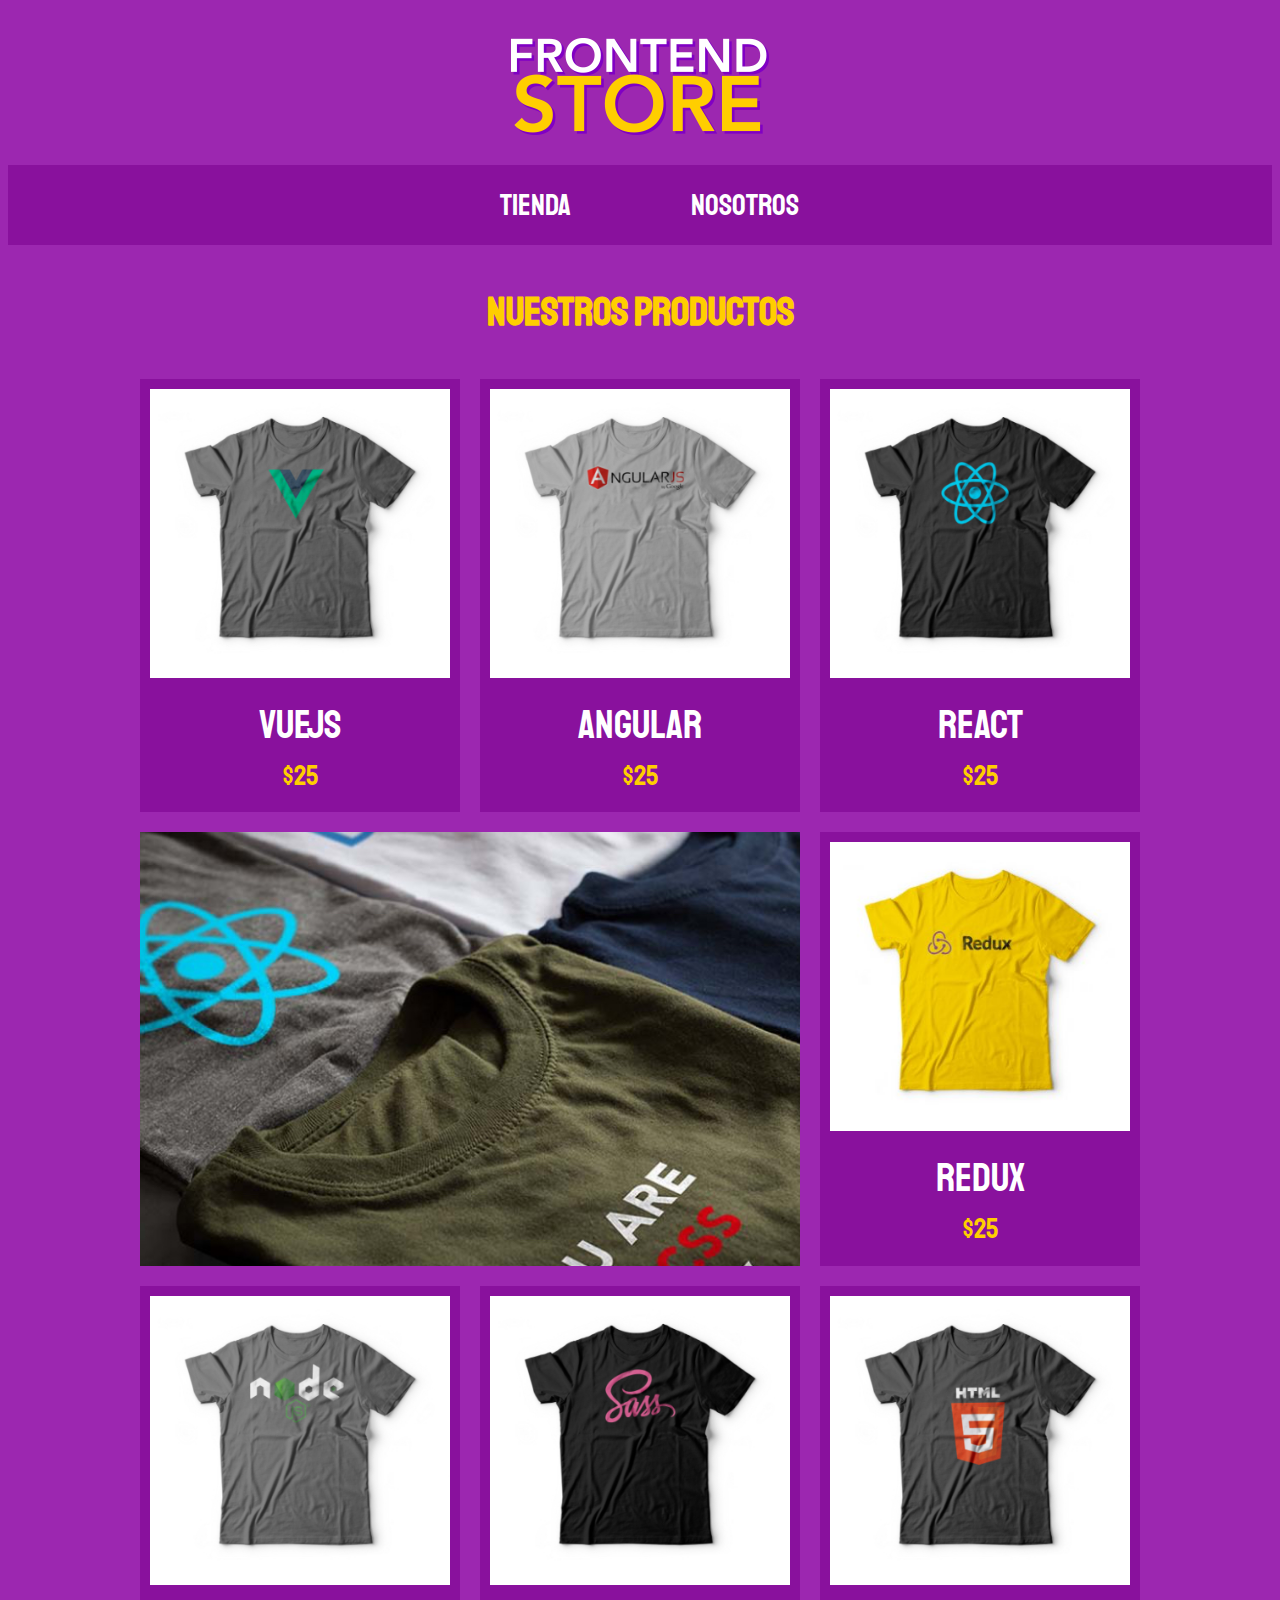
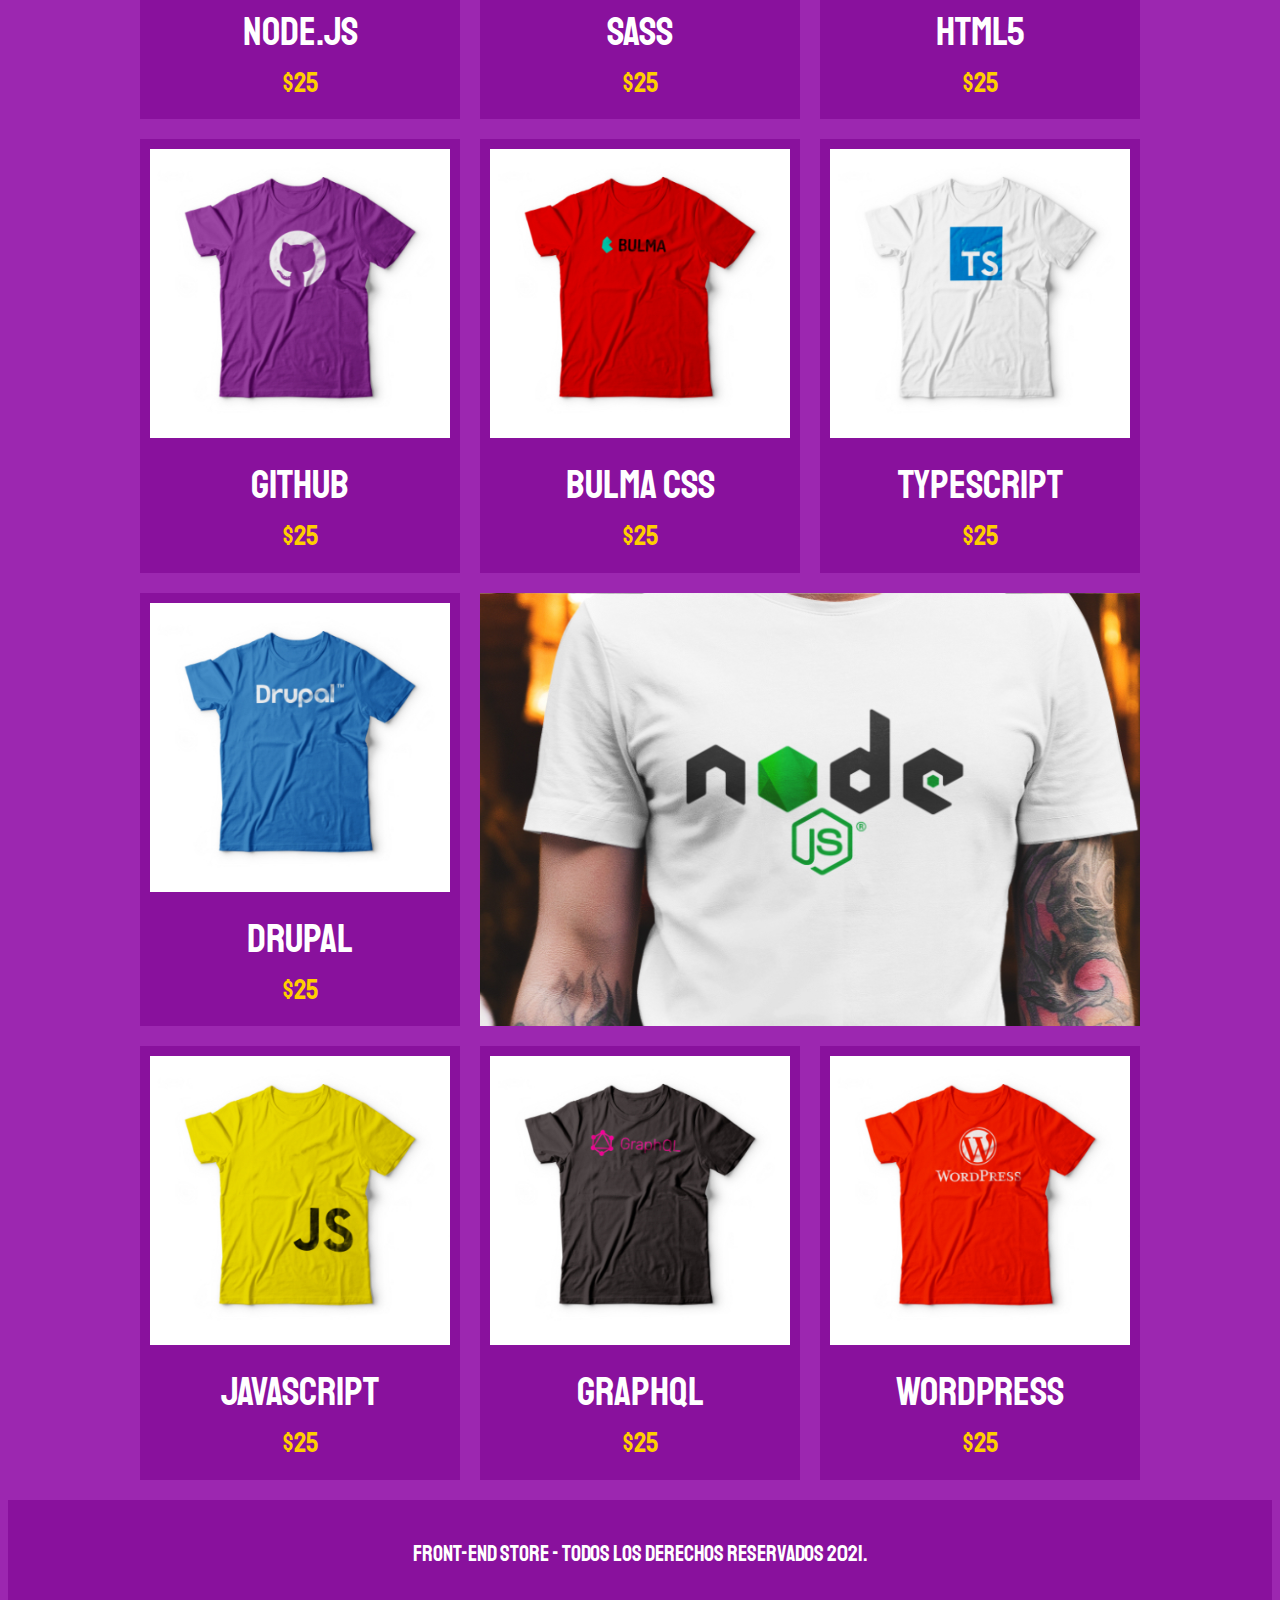
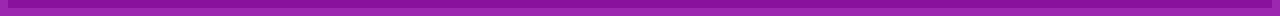
<file: index.html>
<!DOCTYPE html>
<html lang="en">

<head>
    <meta charset="UTF-8">
    <meta name="viewport" content="width=device-width, initial-scale=1, shrink-to-fit=no">
    <meta http-equiv="X-UA-Compatible" content="ie=edge">
    <title>Front End Store - CSS Grid</title>
    <link rel="stylesheet" href="https://necolas.github.io/normalize.css/8.0.1/normalize.css">
    <link href="https://fonts.googleapis.com/css?family=Staatliches" rel="stylesheet">
    <link rel="icon" href="/img/percha.png">
    <link rel="stylesheet" href="css/style.css">

</head>

<body>
    <header class="header">
        <img src="/img/logo.png" alt="logotipo">
    </header>

    <div class="barra">

        <nav class="nav">

            <a href="index.html">Tienda</a>
            <a href="nosotros.html">Nosotros</a>

        </nav>

    </div>

    <main>

        <h1>Nuestros Productos</h1>

        <div class="lista-productos contenedor">

            <div class="producto">
                <img src="/img/1.jpg" alt="producto">
                <div class="contenido-producto">
                    <p class="titulo">VueJS</p>
                    <p class="precio">$25</p>
                </div>
            </div>
            <!--.producto-->

            <div class="producto">
                <img src="/img/2.jpg" alt="producto">
                <div class="contenido-producto">
                    <p class="titulo">Angular</p>
                    <p class="precio">$25</p>
                </div>
            </div>
            <!--.producto-->

            <div class="producto">
                <img src="/img/3.jpg" alt="producto">
                <div class="contenido-producto">
                    <p class="titulo">React</p>
                    <p class="precio">$25</p>
                </div>
            </div>
            <!--.producto-->

            <div class="producto">
                <img src="/img/4.jpg" alt="producto">
                <div class="contenido-producto">
                    <p class="titulo">Redux</p>
                    <p class="precio">$25</p>
                </div>
            </div>
            <!--.producto-->

            <div class="producto">
                <img src="/img/5.jpg" alt="producto">
                <div class="contenido-producto">
                    <p class="titulo">Node.js</p>
                    <p class="precio">$25</p>
                </div>
            </div>
            <!--.producto-->

            <div class="producto">
                <img src="/img/6.jpg" alt="producto">
                <div class="contenido-producto">
                    <p class="titulo">SASS</p>
                    <p class="precio">$25</p>
                </div>
            </div>
            <!--.producto-->

            <div class="producto">
                <img src="/img/7.jpg" alt="producto">
                <div class="contenido-producto">
                    <p class="titulo">HTML5</p>
                    <p class="precio">$25</p>
                </div>
            </div>
            <!--.producto-->

            <div class="producto">
                <img src="/img/8.jpg" alt="producto">
                <div class="contenido-producto">
                    <p class="titulo">Github</p>
                    <p class="precio">$25</p>
                </div>
            </div>
            <!--.producto-->

            <div class="producto">
                <img src="/img/9.jpg" alt="producto">
                <div class="contenido-producto">
                    <p class="titulo">Bulma CSS</p>
                    <p class="precio">$25</p>
                </div>
            </div>
            <!--.producto-->

            <div class="producto">
                <img src="/img/10.jpg" alt="producto">
                <div class="contenido-producto">
                    <p class="titulo">TypeScript</p>
                    <p class="precio">$25</p>
                </div>
            </div>
            <!--.producto-->

            <div class="producto">
                <img src="/img/11.jpg" alt="producto">
                <div class="contenido-producto">
                    <p class="titulo">Drupal</p>
                    <p class="precio">$25</p>
                </div>
            </div>
            <!--.producto-->

            <div class="producto">
                <img src="/img/12.jpg" alt="producto">
                <div class="contenido-producto">
                    <p class="titulo">JavaScript</p>
                    <p class="precio">$25</p>
                </div>
            </div>
            <!--.producto-->

            <div class="producto">
                <img src="/img/13.jpg" alt="producto">
                <div class="contenido-producto">
                    <p class="titulo">GraphQL</p>
                    <p class="precio">$25</p>
                </div>
            </div>
            <!--.producto-->

            <div class="producto">
                <img src="/img/14.jpg" alt="producto">
                <div class="contenido-producto">
                    <p class="titulo">WordPress</p>
                    <p class="precio">$25</p>
                </div>
            </div>
            <!--.producto-->

            <div class="grafico grafico-1"></div>
            <div class="grafico grafico-2"></div>


        </div>



    </main>

    <footer class="footer">
        <p class="copyright">
            Front-End Store - Todos los Derechos Reservados 2021.
        </p>
    </footer>

</body>

</html>
</file>
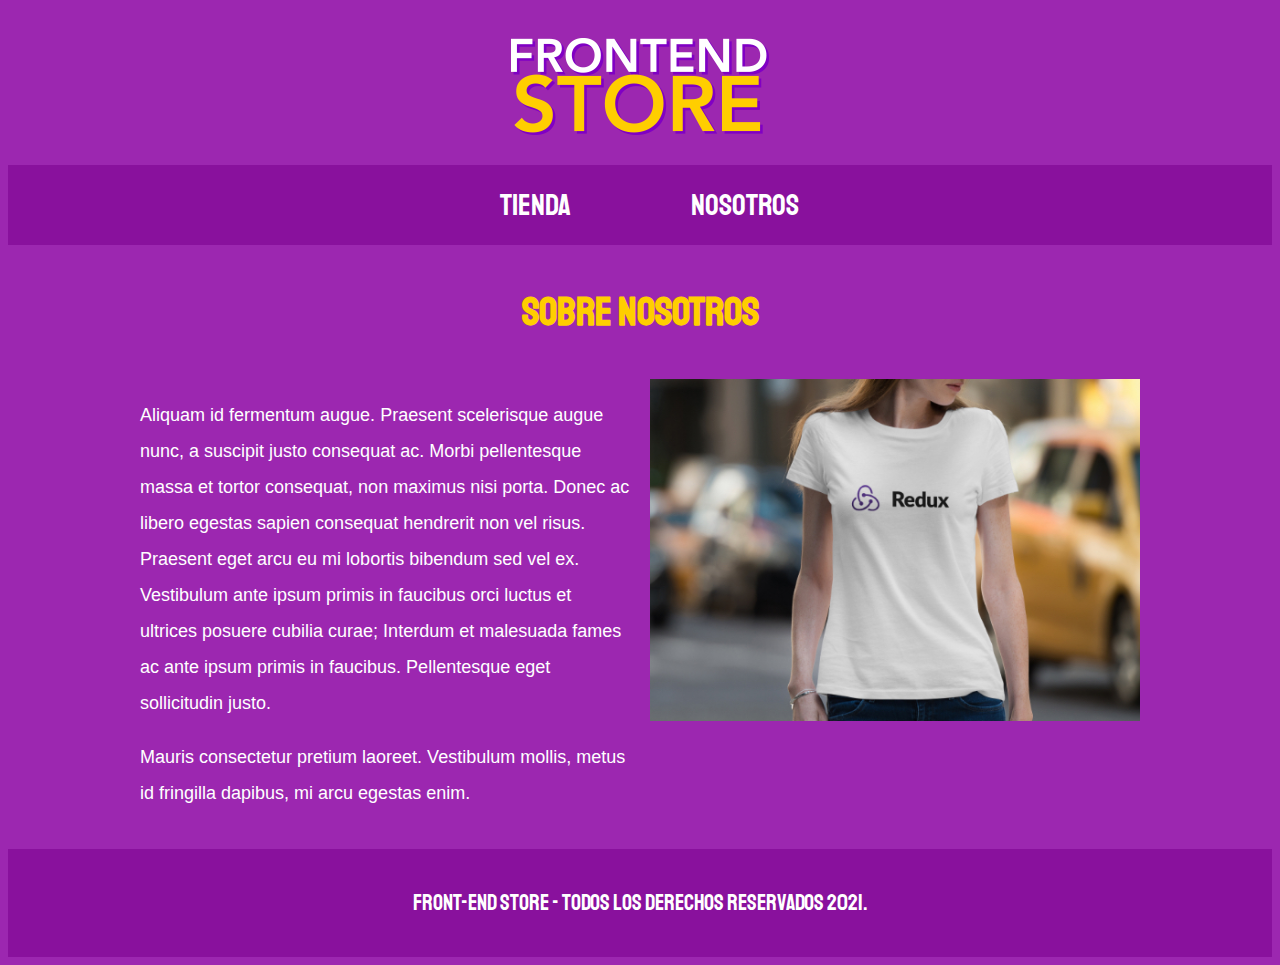
<file: nosotros.html>
<!DOCTYPE html>
<html lang="en">

<head>
    <meta charset="UTF-8">
    <meta name="viewport" content="width=device-width, initial-scale=1.0">
    <meta http-equiv="X-UA-Compatible" content="ie=edge">
    <title>Front End Store - CSS Grid</title>
    <link rel="stylesheet" href="https://necolas.github.io/normalize.css/8.0.1/normalize.css">
    <link href="https://fonts.googleapis.com/css?family=Staatliches" rel="stylesheet">
    <link rel="icon" href="/img/percha.png">
    <link rel="stylesheet" href="css/style.css">

</head>

<body>

    <header class="header">
        <img src="/img/logo.png" alt="logotipo">
    </header>

    <div class="barra">

        <nav class="nav">

            <a href="index.html">Tienda</a>
            <a href="nosotros.html">Nosotros</a>

        </nav>

    </div>

    <main class="contenedor">

        <h1>Sobre Nosotros</h1>

        <div class="contenedor-informacion">
            <div class="texto-nosotros">

                <p>Aliquam id fermentum augue. Praesent scelerisque augue nunc, a suscipit justo consequat ac. Morbi pellentesque massa et tortor consequat, non maximus nisi porta. Donec ac libero egestas sapien consequat hendrerit non vel risus. Praesent
                    eget arcu eu mi lobortis bibendum sed vel ex. Vestibulum ante ipsum primis in faucibus orci luctus et ultrices posuere cubilia curae; Interdum et malesuada fames ac ante ipsum primis in faucibus. Pellentesque eget sollicitudin justo.
                </p>

                <p>Mauris consectetur pretium laoreet. Vestibulum mollis, metus id fringilla dapibus, mi arcu egestas enim.</p>


            </div>

            <img src="/img/nosotros.jpg" alt="imagen nosotros">

        </div>

    </main>


    <footer class="footer">
        <p class="copyright">
            Front-End Store - Todos los Derechos Reservados 2021.
        </p>
    </footer>

</body>

</html>
</file>
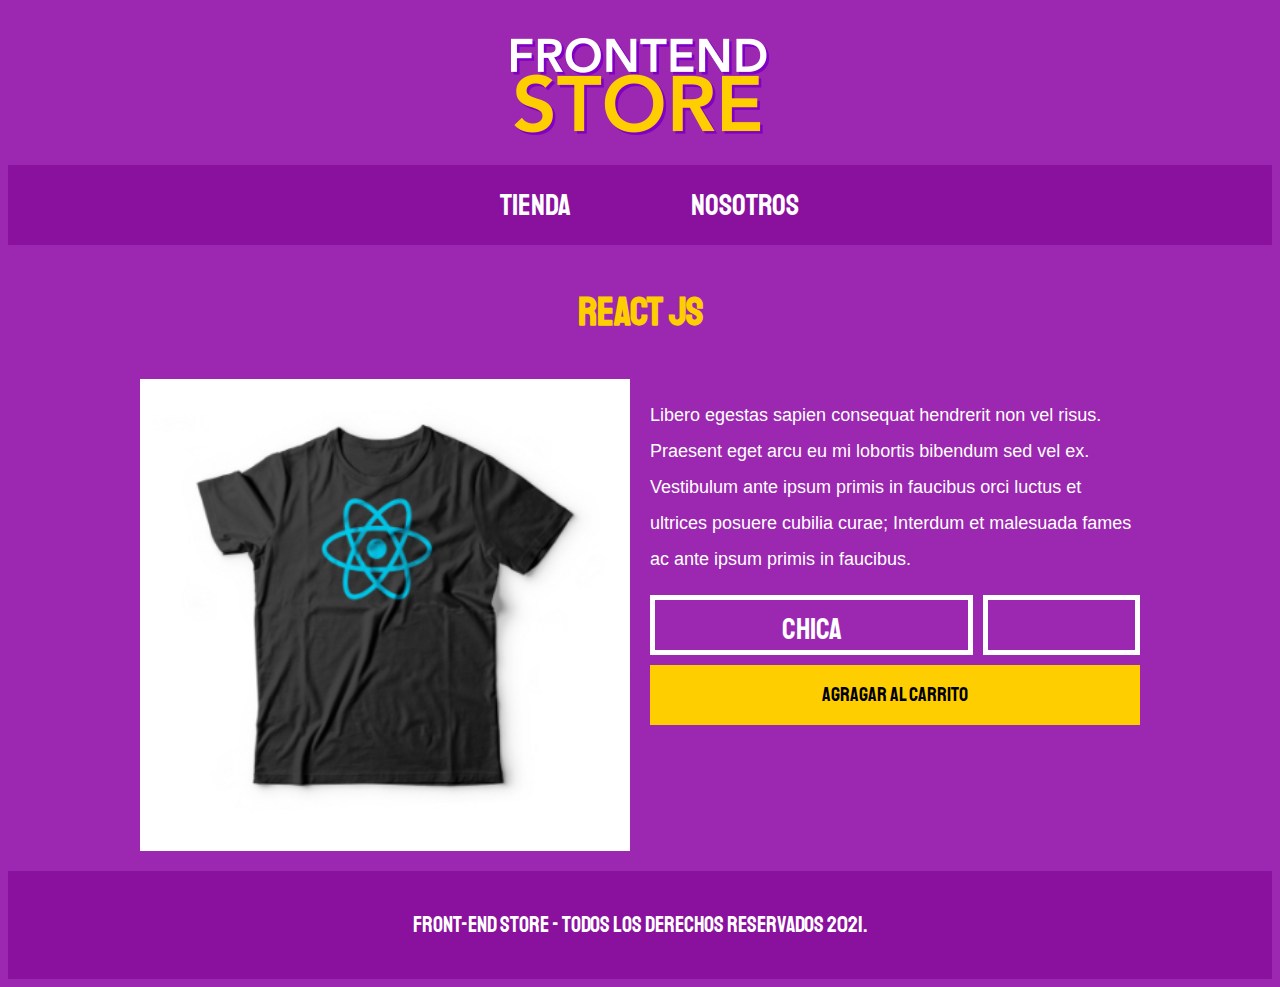
<file: producto.html>
<!DOCTYPE html>
<html lang="en">

<head>
    <meta charset="UTF-8">
    <meta name="viewport" content="width=device-width, initial-scale=1.0">
    <meta http-equiv="X-UA-Compatible" content="ie=edge">
    <title>Front End Store - CSS Grid</title>
    <link rel="stylesheet" href="https://necolas.github.io/normalize.css/8.0.1/normalize.css">
    <link href="https://fonts.googleapis.com/css?family=Staatliches" rel="stylesheet">
    <link rel="icon" href="/img/percha.png">
    <link rel="stylesheet" href="css/style.css">

</head>

<body class="footer-fijo">

    <header class="header">
        <img src="/img/logo.png" alt="logotipo">
    </header>

    <div class="barra">

        <nav class="nav">

            <a href="index.html">Tienda</a>
            <a href="nosotros.html">Nosotros</a>

        </nav>

    </div>

    <main class="contenedor">

        <h1>React JS</h1>

        <div class="contenedor-informacion">

            <img src="/img/3.jpg" alt="imagen producto" class="imagen-producto">

            <div class="contenido">

                <p>Libero egestas sapien consequat hendrerit non vel risus. Praesent eget arcu eu mi lobortis bibendum sed vel ex. Vestibulum ante ipsum primis in faucibus orci luctus et ultrices posuere cubilia curae; Interdum et malesuada fames ac ante
                    ipsum primis in faucibus.
                </p>

                <form class="formulario-pedido">

                    <select class="talla campo">

                        <option value="C">Chica</option>
                        <option value="M">Mediana</option>
                        <option value="G">Grande</option>

                    </select>

                    <input type="number" min="1" class="cantidad campo">
                    <input type="submit" class="boton" value="Agragar Al Carrito">

                </form>

            </div>

        </div>

    </main>


    <footer class="footer">
        <p class="copyright">
            Front-End Store - Todos los Derechos Reservados 2021.
        </p>
    </footer>

</body>

</html>
</file>
<file: css/style.css>
:root {
    --fuentePrincipal: 'Staatliches', cursive;
    --primario: #9c27b0;
    --primarioOscuro: #89119d;
    --secundario: #ffce00;
}

html {
    font-size: 62.5%;
    box-sizing: border-box;
}

*,
*:before,
*:after {
    box-sizing: inherit;
}

body {
    background-color: var(--primario);
    line-height: 2;
    font-size: 2rem;
}

body.footer-fijo {
    display: flex;
    flex-direction: column;
    min-height: 100%;
}

body.footer-fijo main {
    flex: 1;
}

h1 {
    color: var(--secundario);
    text-align: center;
    font-size: 4rem;
    font-family: var(--fuentePrincipal);
}

p {
    font-size: 1.8rem;
    font-family: Arial, Helvetica, sans-serif;
    color: #ffffff;
}

.contenedor {
    max-width: 1000px;
    width: 95%;
    margin: 0 auto;
}

img {
    max-width: 100%;
}

header {
    display: grid;
    justify-content: center;
    padding: 3rem 0;
}

.barra {
    background-color: var(--primarioOscuro);
    padding: 1rem 0;
}

.barra .nav {
    display: grid;
    grid-template-columns: repeat(2, 200px);
    grid-column-gap: 1rem;
    justify-content: center;
}

.barra .nav a {
    font-family: var(--fuentePrincipal);
    font-size: 3rem;
    text-align: center;
    color: #ffffff;
    text-decoration: none;
}

.barra .nav a:hover {
    color: var(--secundario);
}

.lista-productos {
    display: grid;
    grid-template-columns: repeat(2, 1fr);
    grid-gap: 2rem;
}

@media (min-width: 768px) {
    .lista-productos {
        grid-template-columns: repeat(3, 1fr);
    }
}

.producto {
    background-color: var(--primarioOscuro);
    padding: 1rem;
}

.contenido-producto p {
    font-family: var(--fuentePrincipal);
    color: #ffffff;
    text-align: center;
    margin: 1rem 0;
    line-height: 1.2;
}

.contenido-producto .titulo {
    font-size: 4rem;
}

.contenido-producto .precio {
    font-size: 2.8rem;
    color: var(--secundario);
}

.grafico {
    min-height: 300px;
    background-size: cover;
    background-position: center center;
}

.grafico-1 {
    background-image: url(../img/grafico1.jpg);
    grid-row: 2/3;
    grid-column: 1/3;
}

.grafico-2 {
    background-image: url(../img/grafico2.jpg);
    grid-row: 8/9;
    grid-column: 1/3;
}

@media (min-width: 768px) {
    .grafico-2 {
        grid-row: 5/6;
        grid-column: 2/4;
    }
}

@media (min-width: 768px) {
    .contenedor-informacion {
        display: grid;
        grid-template-columns: repeat(2, 1fr);
        grid-column-gap: 2rem;
    }
}

.imagen-producto {
    width: 100%;
}

.footer {
    background-color: var(--primarioOscuro);
    padding: 1rem 0;
    margin-top: 2rem;
}

.copyright {
    font-family: var(--fuentePrincipal);
    color: #ffffff;
    font-size: 2.2rem;
    text-align: center;
}

.formulario-pedido {
    display: grid;
    grid-template-columns: repeat(3, 1fr);
    grid-template-rows: repeat(2, 6rem);
    grid-gap: 1rem;
}

.campo {
    background-color: transparent;
    border: 5px solid #ffffff;
    font-family: var(--fuentePrincipal);
    font-size: 3rem;
    padding: 1rem;
    width: 100%;
    color: #ffffff;
    text-align: center;
}

.talla {
    -webkit-appearance: none;
    grid-column: 1/3;
}

.boton {
    background-color: var(--secundario);
    font-size: 2rem;
    font-family: var(--fuentePrincipal);
    border: none;
    grid-column: 1/4;
}

.boton:hover {
    cursor: pointer;
    background-color: rgb(233, 187, 2);
}
</file>
